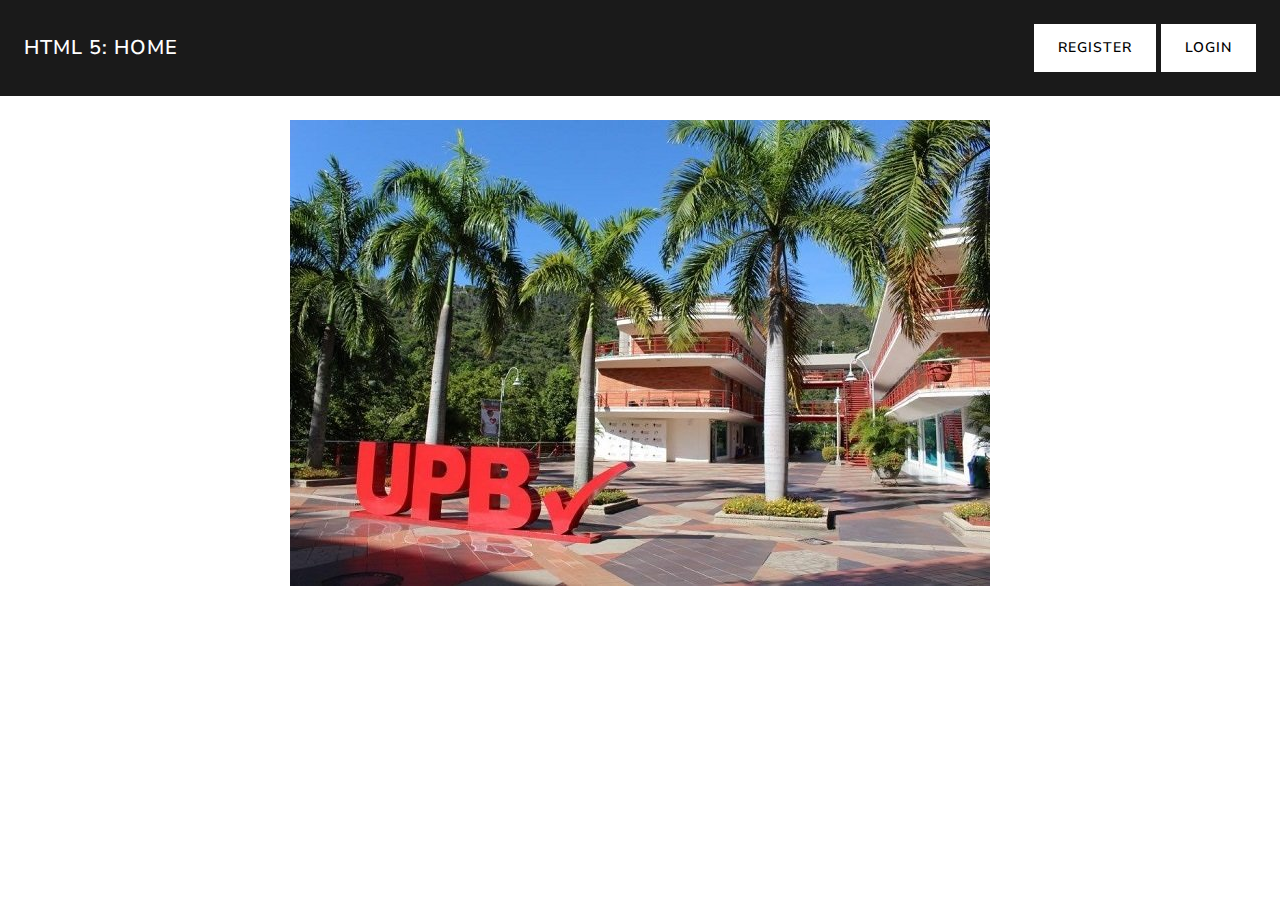
<file: index.html>
<!DOCTYPE html>
<html lang="en">

<head>
    <meta charset="UTF-8">
    <meta http-equiv="X-UA-Compatible" content="IE=edge">
    <meta name="viewport" content="width=device-width, initial-scale=1.0">

    <link rel="stylesheet" href="./css/bootstrap.min.css">
    <link rel="stylesheet" href="./css/app.css">

    <script src="https://cdn.jsdelivr.net/npm/bootstrap@5.1.3/dist/js/bootstrap.bundle.min.js"
        integrity="sha384-ka7Sk0Gln4gmtz2MlQnikT1wXgYsOg+OMhuP+IlRH9sENBO0LRn5q+8nbTov4+1p"
        crossorigin="anonymous"></script>    

    <title>HTML CSS JAVASCRIPT BASIC</title>
</head>

<body>

    <div class="row">
        <div class="col-12">

            <nav class="navbar navbar-expand-lg navbar-dark bg-primary">
                <div class="container-fluid">
                    <a class="navbar-brand" href="#">HTML 5: Home</a>
                    <button class="navbar-toggler" type="button" data-bs-toggle="collapse"
                        data-bs-target="#navbarColor01" aria-controls="navbarColor01" aria-expanded="false"
                        aria-label="Toggle navigation">
                        <span class="navbar-toggler-icon"></span>
                    </button>

                    <div class="collapse navbar-collapse" id="navbarColor01">
                        <ul class="navbar-nav me-auto"></ul>
                        <form class="d-flex">
                            <a class="btn btn-secondary my-2 my-sm-0" href="./views/register.html">Register</a>
                            <span>&nbsp;</span>
                            <a class="btn btn-secondary my-2 my-sm-0" href="./views/login.html">Login</a>
                        </form>
                    </div>
                </div>
            </nav>

        </div>
    </div>
    <div class="container">

            </div>

                <div class="text-center p-4">
                    <img src="./img/upb.jpg">
                </div>
            </div>


            </div>
        </div>

    </div>

    <script src="./js/app.js"></script>
</body>

</html>
</file>
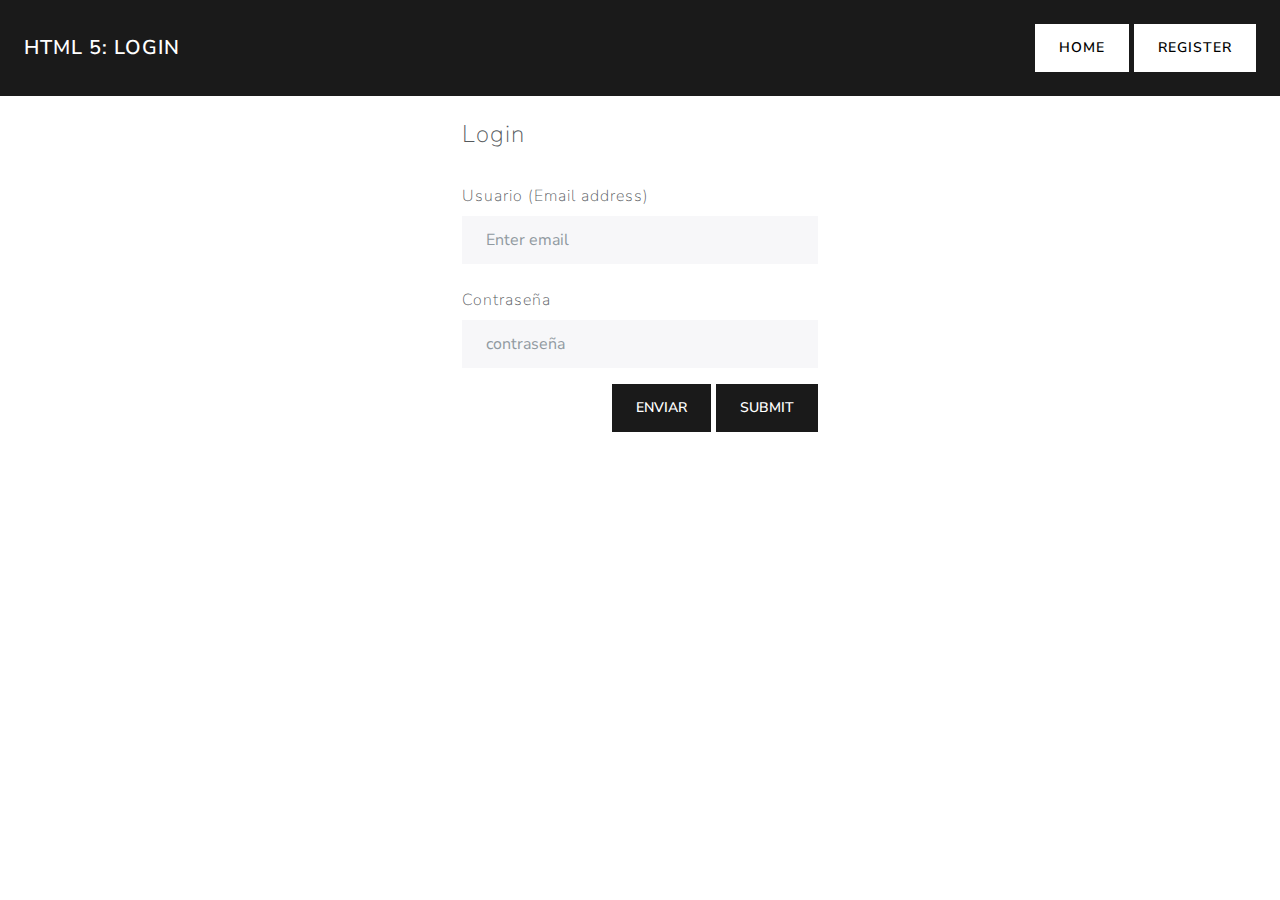
<file: views/login.html>
<!DOCTYPE html>
<html lang="en">

<head>
    <meta charset="UTF-8">
    <meta http-equiv="X-UA-Compatible" content="IE=edge">
    <meta name="viewport" content="width=device-width, initial-scale=1.0">

    <link rel="stylesheet" href="../css/bootstrap.min.css">
    <link rel="stylesheet" href="../css/app.css">

    <script src="https://cdn.jsdelivr.net/npm/bootstrap@5.1.3/dist/js/bootstrap.bundle.min.js"
        integrity="sha384-ka7Sk0Gln4gmtz2MlQnikT1wXgYsOg+OMhuP+IlRH9sENBO0LRn5q+8nbTov4+1p"
        crossorigin="anonymous"></script>

    <title>HTML CSS JAVASCRIPT BASIC</title>
</head>

<body>

    <div class="row">
        <div class="col-12">

            <nav class="navbar navbar-expand-lg navbar-dark bg-primary">
                <div class="container-fluid">
                    <a class="navbar-brand" href="#">HTML 5: Login</a>
                    <button class="navbar-toggler" type="button" data-bs-toggle="collapse"
                        data-bs-target="#navbarColor01" aria-controls="navbarColor01" aria-expanded="false"
                        aria-label="Toggle navigation">
                        <span class="navbar-toggler-icon"></span>
                    </button>

                    <div class="collapse navbar-collapse" id="navbarColor01">
                        <ul class="navbar-nav me-auto"></ul>
                        <form class="d-flex">
                            <a class="btn btn-secondary my-2 my-sm-0" href="../index.html">Home</a>
                            <span>&nbsp;</span>
                            <a class="btn btn-secondary my-2 my-sm-0" href="./register.html">Register</a>
                        </form>
                    </div>
                </div>
            </nav>

        </div>
    </div>
    <div class="container">

        <div class="row mt-1">
            <div class="col-4">

            </div>
            <div class="col-4">

                <form class="mt-3 mb-3">
                    <fieldset>
                        <legend>Login</legend>
                        <div class="form-group">
                            <label for="inputUser" class="form-label mt-4">Usuario (Email address)</label>
                            <input type="email" class="form-control" id="inputUser" placeholder="Enter email">                            
                        </div>
                        <div class="form-group">
                            <label for="inputPasswd" class="form-label mt-4">Contraseña</label>
                            <input type="password" class="form-control" id="inputPasswd" placeholder="contraseña">
                        </div>
                        <div class="text-end">
                            <button type="submit" class="btn btn-primary mt-3">Enviar</button>
                            <input type="submit" class="btn btn-primary mt-3"></input>
                        </div>

                    </fieldset>
                </form>

            </div>
            <div class="col-4">

            </div>
        </div>

    </div>

    <script src="../js/app.js"></script>
</body>

</html>
</file>
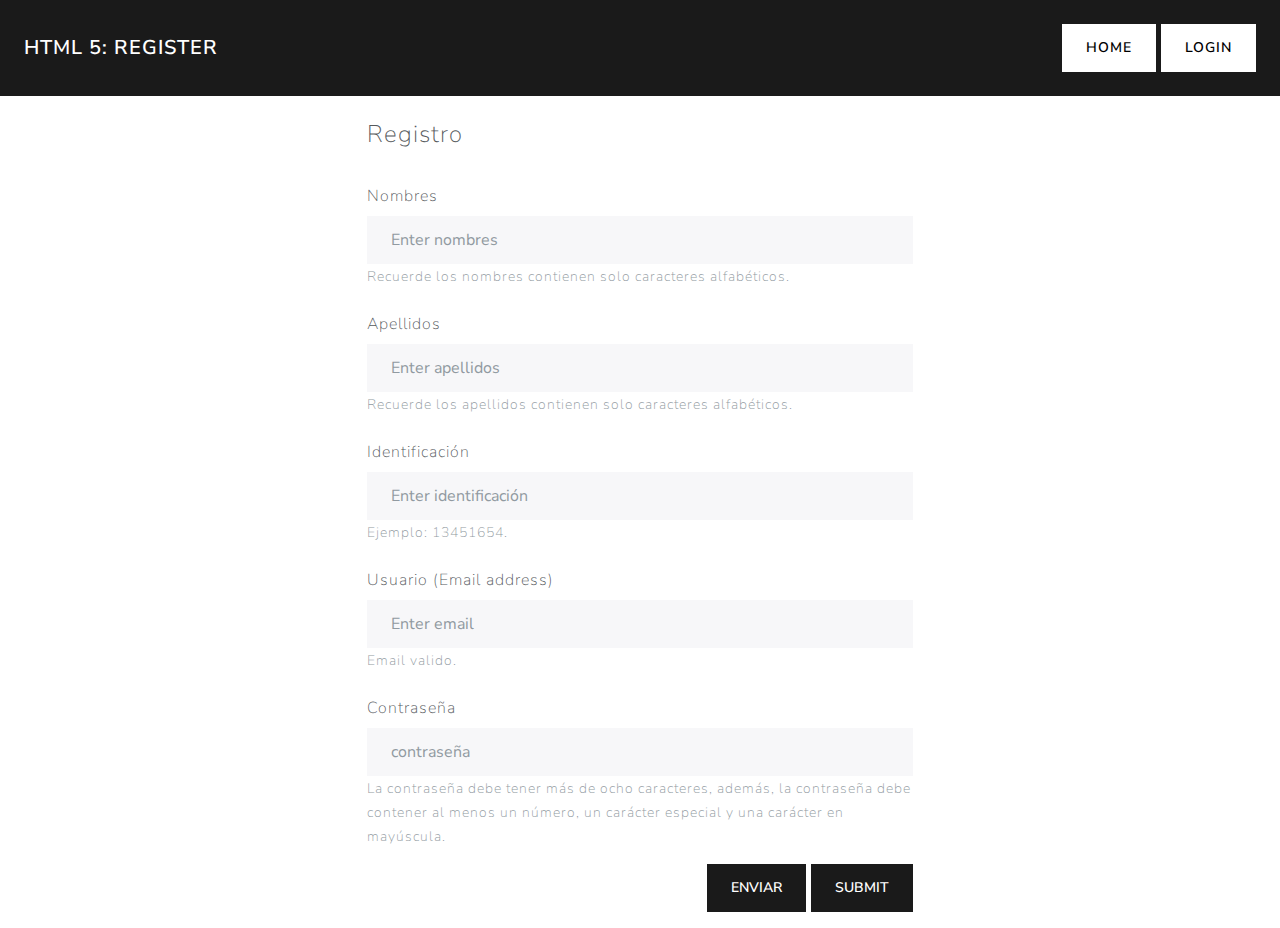
<file: views/register.html>
<!DOCTYPE html>
<html lang="en">

<head>
    <meta charset="UTF-8">
    <meta http-equiv="X-UA-Compatible" content="IE=edge">
    <meta name="viewport" content="width=device-width, initial-scale=1.0">

    <link rel="stylesheet" href="../css/bootstrap.min.css">
    <link rel="stylesheet" href="../css/app.css">

    <script src="https://cdn.jsdelivr.net/npm/bootstrap@5.1.3/dist/js/bootstrap.bundle.min.js"
        integrity="sha384-ka7Sk0Gln4gmtz2MlQnikT1wXgYsOg+OMhuP+IlRH9sENBO0LRn5q+8nbTov4+1p"
        crossorigin="anonymous"></script>   

    <title>HTML CSS JAVASCRIPT BASIC</title>
</head>

<body>

    <div class="row">
        <div class="col-12">

            <nav class="navbar navbar-expand-lg navbar-dark bg-primary">
                <div class="container-fluid">
                    <a class="navbar-brand" href="#">HTML 5: Register</a>
                    <button class="navbar-toggler" type="button" data-bs-toggle="collapse"
                        data-bs-target="#navbarColor01" aria-controls="navbarColor01" aria-expanded="false"
                        aria-label="Toggle navigation">
                        <span class="navbar-toggler-icon"></span>
                    </button>

                    <div class="collapse navbar-collapse" id="navbarColor01">
                        <ul class="navbar-nav me-auto"></ul>
                        <form class="d-flex">
                            <a class="btn btn-secondary my-2 my-sm-0" href="../index.html">Home</a>
                            <span>&nbsp;</span>
                            <a class="btn btn-secondary my-2 my-sm-0" href="./login.html">Login</a>
                        </form>
                    </div>
                </div>
            </nav>

        </div>
    </div>
    <div class="container">

        <div class="row mt-1">
            <div class="col-3">

            </div>
            <div class="col-6">

                <form action="./register" method="POST" class="mt-3 mb-3"  id="form-reg" >
                    <fieldset>
                        <legend>Registro</legend>
                        <div class="form-group">
                            <label for="inputNames" class="form-label mt-4">Nombres</label>
                            <input type="text" class="form-control" id="inputNames" placeholder="Enter nombres">
                            <small id="names" class="form-text text-muted">Recuerde los nombres contienen solo
                                caracteres alfabéticos.</small>
                        </div>
                        <div class="form-group">
                            <label for="inputLastNames" class="form-label mt-4">Apellidos</label>
                            <input type="text" class="form-control" id="inputLastNames" placeholder="Enter apellidos">
                            <small id="lastNames" class="form-text text-muted">Recuerde los apellidos contienen solo
                                caracteres alfabéticos.</small>
                        </div>
                        <div class="form-group">
                            <label for="inputId" class="form-label mt-4">Identificación</label>
                            <input type="text" class="form-control" id="inputId" placeholder="Enter identificación">
                            <small id="idu" class="form-text text-muted">Ejemplo: 13451654.</small>
                        </div>
                        <div class="form-group">
                            <label for="inputUser" class="form-label mt-4">Usuario (Email address)</label>
                            <input type="email" class="form-control" id="inputUser" placeholder="Enter email">
                            <small id="user" class="form-text text-muted">Email valido.</small>
                        </div>
                        <div class="form-group">
                            <label for="inputPasswd" class="form-label mt-4">Contraseña</label>
                            <input type="password" class="form-control" id="inputPasswd" placeholder="contraseña">
                            <small id="idpasswd" class="form-text text-muted">La contraseña debe tener más de ocho
                                caracteres, además, la contraseña debe contener al menos un número, un carácter
                                especial y una carácter en mayúscula.</small>
                        </div>
                        <div class="text-end">
                            <button type="submit" class="btn btn-primary mt-3">Enviar</button>
                            <input type="submit" class="btn btn-primary mt-3"></input>
                        </div>

                    </fieldset>
                </form>

            </div>
            <div class="col-3">

            </div>
        </div>

    </div>

    <script src="../js/app.js"></script>
</body>

</html>
</file>
<file: css/app.css>
.app-main-img {
    display: block;
    width: 300px;
    padding: 20px;
}
</file>
